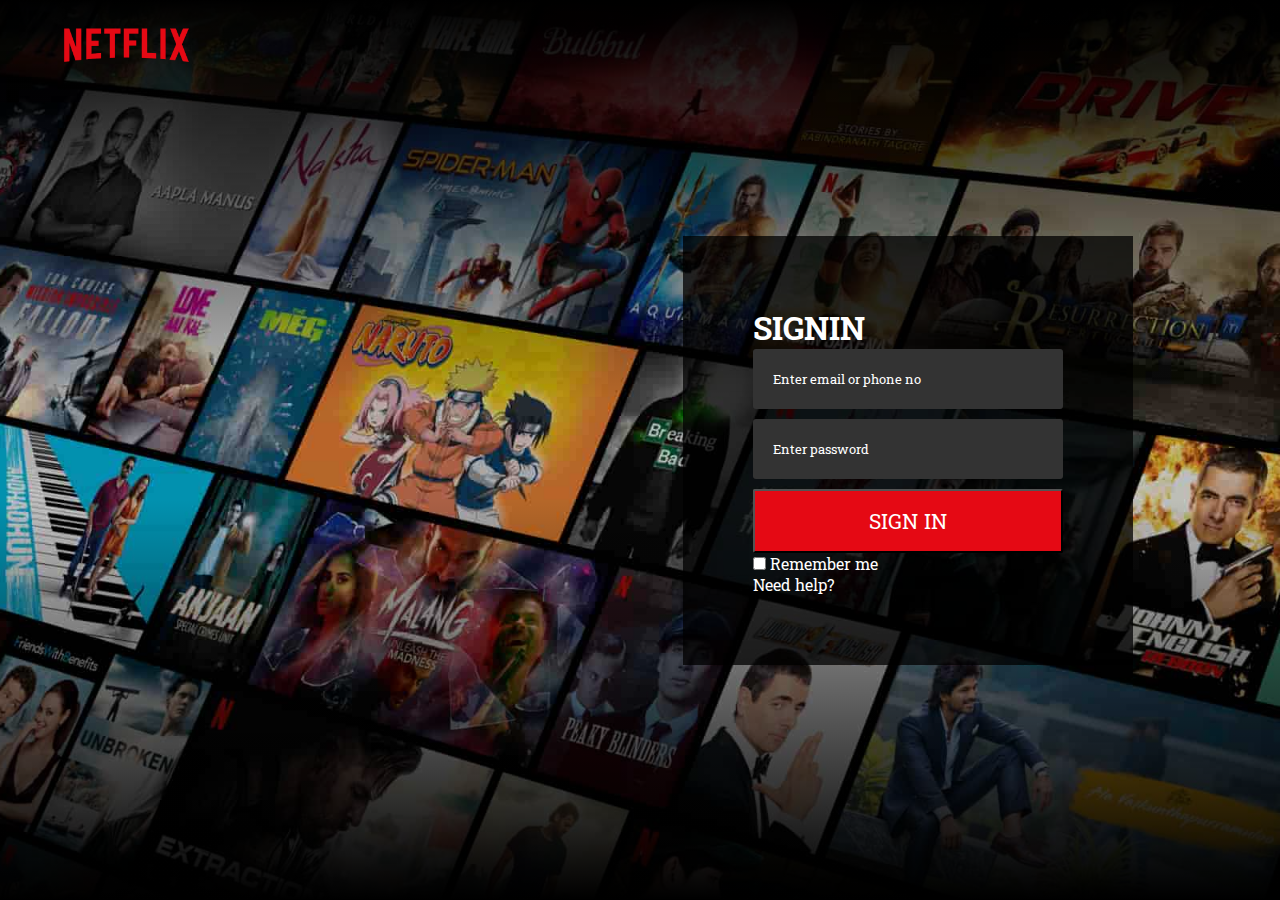
<file: login.html>
<!DOCTYPE html>
<html lang="en">
<head>
    <meta charset="UTF-8">
    <meta http-equiv="X-UA-Compatible" content="IE=edge">
    <meta name="viewport" content="width=device-width, initial-scale=1.0">
    <link rel="stylesheet" href="style.css">
    <title>Document</title>

</head>
<body>
    <section>
        <div class="container">
            <div class="row">
                <div class="col-2">
                    <img src="images/logo.png" alt="">
                </div>
            </div>
        </div>
    </section>
    <section>
        <div class="banner">
            <img src="images/back.jpg" class="fit">
                
                <div class="login-box-outer">
                    <div class="login-box-inner">
                        <div class="heading">
                            <h2>SignIn</h2>
                </div>
                <div class="form">
                    <input type="text" placeholder="Enter email or phone no">
                </div>
                <div class="form">
                    <input type="password" placeholder="Enter password">
                </div>
                <div class="form">
                    <button type="submit">Sign In</button>
                </div>
                <div class="remember-help">
                    <div class="remember">
                        <span><input type="checkbox"></span>
                        <span>Remember me</span>
                    </div>
                    <div class="need-help">Need help?</div>
                </div>
            </div>
            </div>
        </div>        
    </section>
</body>
</html>
</file>
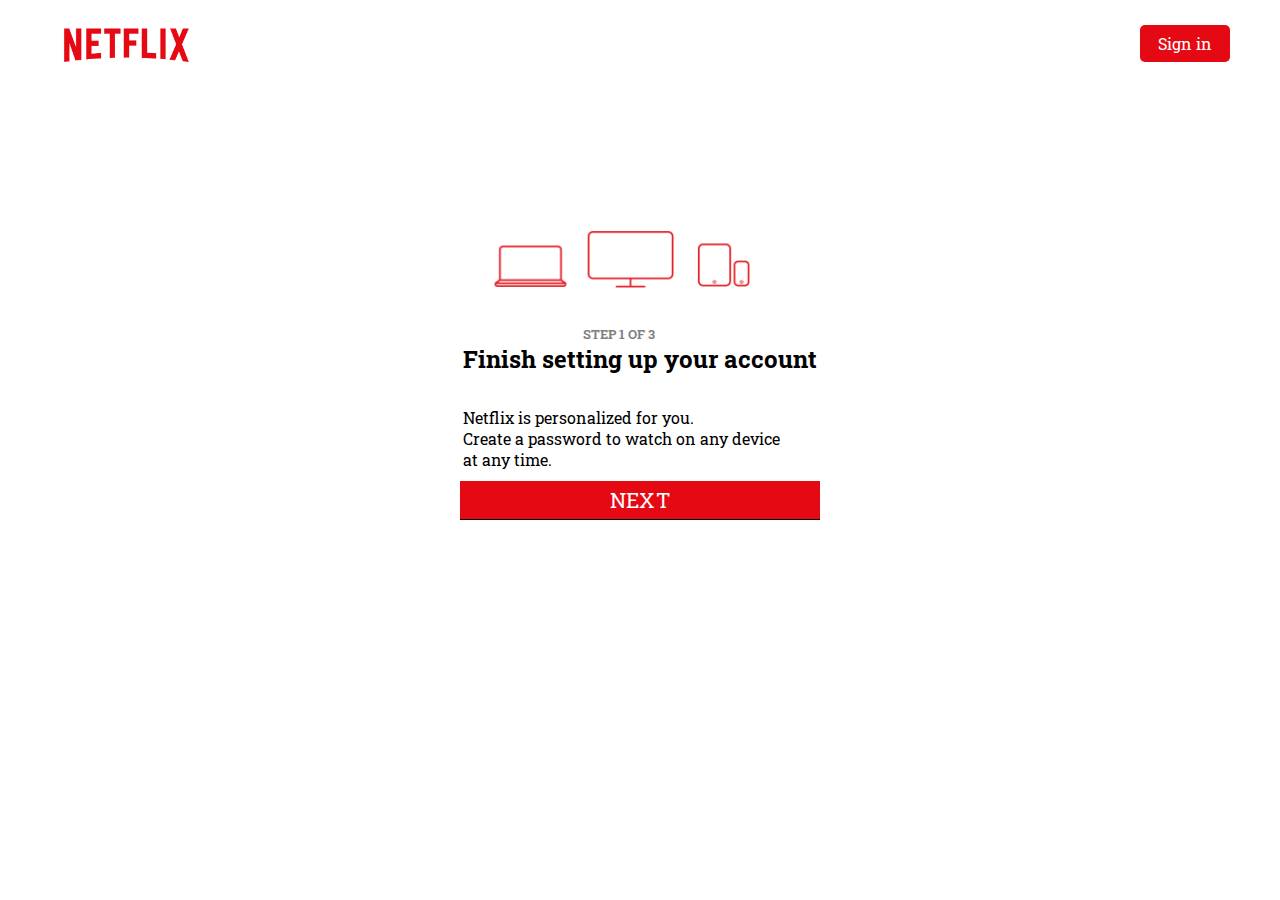
<file: signup.html>
<head>
    <meta charset="UTF-8">
    <meta http-equiv="X-UA-Compatible" content="IE=edge">
    <meta name="viewport" content="width=device-width, initial-scale=1.0">
    <link rel="stylesheet" href="style1.css">
    <title>Document</title>
</head>
<body>
    <section>
        <div class="header">
        <div class="container">
            <div class="row">
                <div class="col-2">
                    <img src="images/logo.png" alt="">
                    <a href="">Sign in</a>
                </div>
            </div>
        </div>
    </div>
    </section>
    <section>
        <div class="container">
            <div class="img">
                <img src="images/capture.PNG" alt="">
            </div>
            <div class="talk">
                <h5>STEP 1 OF 3</h5>
                <h2>Finish setting up your account</h2>
            <p>Netflix is personalized for you.<br>Create a password to watch on any device <br> at any time.</p>
            </div>
            <div class="button">
                <a href="">Next</a>

            </div>
            
        </div>
    </section>
</body>
</html>
</file>
<file: style.css>
@import url('https://fonts.googleapis.com/css2?family=Roboto+Slab&display=swap');
*{
    padding: 0;
    margin: 0;
    box-sizing: border-box;
    font-family: 'Roboto Slab', serif;
}
body{
    background-color: #000;
}

.row .col-2{
    position: absolute;
    top: 0;
    left: 0;
    display: flex;
    justify-content: space-between;
    align-items: center;
    width: 100%;
    padding: 0 50px;
    z-index: 1000000;
}
.row .col-2 img{
    width:13%;
}
.row .col-2 a{
    color:#fff;
    text-decoration: none;
    background-color: #e50914;
    padding: 8px 18px;
    border-radius: 5px;
}
.banner {
    width: 100%;
    height: 100vh;
    position: relative;
    display: flex;
    justify-content: center;
    align-items: center;
}
.banner::before{
    content: '';
    position: absolute;
    top: 0;
    left: 0;
    width: 100%;
    height: 400px;
    z-index: 1;
    background: linear-gradient(to bottom, #000, transparent);
}
.banner::after{
    content: '';
    position: absolute;
    bottom: 0;
    left: 0;
    width: 100%;
    height: 400px;
    z-index: 1;
    background: linear-gradient(to top, #000, transparent);
}
.banner .fit{
    width: 100%;
    height: 100vh;
    top: 0;
    left: 0;
    position:absolute;
    object-fit: cover;
}
.banner .box{
    position: absolute;
    top: 50%;
    left: 50%;
    transform: translate(-50%,-50%);
    z-index: 10000;
}
.banner .box .heading{
    display: flex;
    flex-direction: column;
    justify-content: center;
    align-items: center;
}
.banner .box .heading h2{
    font-size: 3.125rem;
    color: #fff;
    letter-spacing: 2px;
    width: 80%;
}
.banner .box .heading h5{
    font-size: 1.625rem;
    color: #fff;
    padding: 1rem 0;
    font-weight: 400;
}
.banner .box .heading p{
    font-size: 1.2rem;
    color: #fff;
    font-weight: 500;
    padding: 15px 0;
    padding-bottom: 20px;
    
}
.banner .box .search{
    display: flex;
    flex-direction: row;
    justify-content: center;
    align-items: center;
}
.banner .box .search input{
    font-size: 16px;
    border: 1px solid #8c8c8c;
    outline: none;
    color:#000;
    border-radius: 4px;
    padding: 10px 10px 0 0;
    min-width: 400px;
    height: 60px;
    align-items: center;
}
.banner .box .search a{
    text-decoration: none;
    text-transform: uppercase;
    color: #fff;
    font-weight: 400;
    letter-spacing: 0.1px;
    border-radius: 2px;
    background: #e50914;
    box-shadow: 0 1px rgb(0,0, 0.1);
    font-size: 1.3rem;
    line-height: 60px;
    min-width: 310px;
    padding: 0 30px;
}
.row-1{
    display: flex;
    flex-direction: row;
    justify-content: space-around;
    align-items: center;
    padding: 2rem 4rem;
    border-bottom: .6rem solid #111;
  
}
.row-1 .col-3{
    width: 40%;
}
.row-1 .col-3 h2{
    font-size: 3.3rem;
    letter-spacing: 2px;
    padding-bottom: 10px;
    color: #fff;
}
.row-2 .col-3 p{
    color: #fff;
}
.row-2{
    border-bottom: .6rem solid #111;
    padding: 10px;
}
.row-2 .col-3{
    width: 60%;
    padding: 0 150px;
}
.row-2 .col-3 h2{
    font-size: 3.3rem;
    letter-spacing: 2px;
    padding-bottom: 10px;
    color: #fff;
}
.row-1 .col-3 p{
    color: #fff;
}
 .row-1 .col-3-1{
     width: 45%;
 }
 .row-1 .col-3-1 img{
     width: 100%;
 }
 .list{
     width: 60%;
     display: flex;
     flex-direction: column;
     justify-content: center;
     align-items: center;
     margin: auto;
 }
 .list h1{
     color: #fff;
     font-size: 3rem;
     padding: 3rem 0 4rem 0;
 }
 .title{
     background-color: #303030;
     padding: 20px 30px;
     display: flex;
     justify-content: space-between;
     align-items: center;
     color: #fff;
     font-size: 1rem;
     font-weight: 400;
     text-decoration: none;
 }
 .bn .box .search{
    display: flex;
    flex-direction: row;
    justify-content: center;
    align-items: center;
}
.bn .box .search input{
    font-size: 16px;
    border: 1px solid #8c8c8c;
    outline: none;
    color:#000;
    border-radius: 4px;
    padding: 10px 10px 0 0;
    min-width: 400px;
    height: 60px;
    align-items: center;
}
.bn .box .search a{
    text-decoration: none;
    text-transform: uppercase;
    color: #fff;
    font-weight: 400;
    letter-spacing: 0.1px;
    border-radius: 2px;
    background: #e50914;
    box-shadow: 0 1px rgb(0,0, 0.1);
    font-size: 1.3rem;
    line-height: 60px;
    min-width: 310px;
    padding: 0 30px;
}
 .footer{
     color: #fff;
     justify-content: center;
     align-items: center;
     text-decoration: none;
     
 }
 .footer .row{
     display: flex;
     font-size: 14px;
     padding: 60px 0 20px;
     list-style: none;
 }
 .footer .row p{
    color: #fff;
}
.footer .row h3{
    color: #fff;
    margin-bottom: 20px;
}
.footer-col-1, .footer-col-2, .footer-col-3, .footer-col-4 li{
    cursor: pointer;
    list-style: none;
    min-width: 350px;
    margin-bottom: 20px;
}
.footer-col-3 ul li{
    list-style: none;
}
.footer-col-3 ul li:hover{
    text-decoration: underline;
}
/* login */
.login-box-outer{
    max-width: 450px;
    padding: 70px;
    position: relative;
    z-index: 99;
    margin-left: 70%;
    box-sizing: border-box;
    transform: translateX(-110%);
    background-color: rgba(0, 0,0,0.75);
}
.form input{
    margin-bottom: 10px;
    padding-bottom: 10px;
    padding: 20px;
    height: 60px;
    width: 100%;
    border-radius: 3px;
    background: #333;
    color: #fff;
    border: 1px;
}
.form button{
  
        text-decoration: none;
        text-transform: uppercase;
        color: #fff;
        font-weight: 400;
        letter-spacing: 0.1px;
        border-radius: 2px;
        background: #e50914;
        font-size: 1.3rem;
        line-height: 60px;
        min-width: 310px;
        padding: 0 30px;
    
}
.remember span{
    color: #fff;
}
.remember-help .need-help{
    color: #fff;
}
.login-box-outer .heading h2{
    font-size: 32px;
    color: #fff;
    text-transform: uppercase;
}
/*
.login-box-outer input{
    height: 60px;
    width: 100%;
    border-radius: 3px;
    background: #333;
    color: #fff;
    border: 1px solid #333;
    
}
*/
.login-box-outer input::placeholder{
    color: #fff;
    opacity: 1;
}
 @media(max-width:1300px) {
    .container{
        flex-flow: column-reverse;
    }
    .banner{
        flex-flow: column-reverse;
    }
    .box{
        width: 70%;
    }
    .box .search{
        padding: 10px 10px;
    }
    .search input{
       flex-flow: column-reverse;
    } 
    .footer .container .row{
        padding-left: 50px;
        flex-flow: column-reverse;
    }
    .login-box-outer{
    transform: translateX(-40%);
    }
}
</file>
<file: style1.css>
@import url('https://fonts.googleapis.com/css2?family=Roboto+Slab&display=swap');
*{
    padding: 0;
    margin: 0;
    box-sizing: border-box;
    font-family: 'Roboto Slab', serif;
}
body{
    background-color: #000;
}

body{
    background-color: #fff;
}

    .row .col-2{
        position: absolute;
        top: 0;
        left: 0;
        display: flex;
        justify-content: space-between;
        align-items: center;
        width: 100%;
        padding: 0 50px;
        z-index: 1000000;
    }
    .row .col-2 img{
        width:13%;
    }
    .row .col-2 a{
        color:#fff;
        text-decoration: none;
        background-color: #e50914;
        padding: 8px 18px;
        border-radius: 5px;
    }
    
    .container {
        box-sizing: border-box;
        min-height: 20vh;
        justify-content: center;
        display: flex;
        flex-direction: column;
        padding-bottom: 0;
        align-items: center;
    }
    .container .talk {
        justify-content: center;
        align-items: center;
    }
    .container .talk p{
       padding-top: 2rem;
    }
    .container .talk h5{
        justify-content: center;
        align-items: center;
        opacity: 50%;
        padding-left: 120px;
    }
    .container .button a{
    text-decoration: none;
    text-transform: uppercase;
    color: #fff;
    font-weight: 400;
    letter-spacing: 0.1px;
    border-radius:none;
    background: #e50914;
    box-shadow: 0 1px rgb(0,0, 0.1);
    font-size: 1.3rem;
    line-height: 60px;
    min-width: 310px;
    padding: 5px 150px;
    }
</file>
